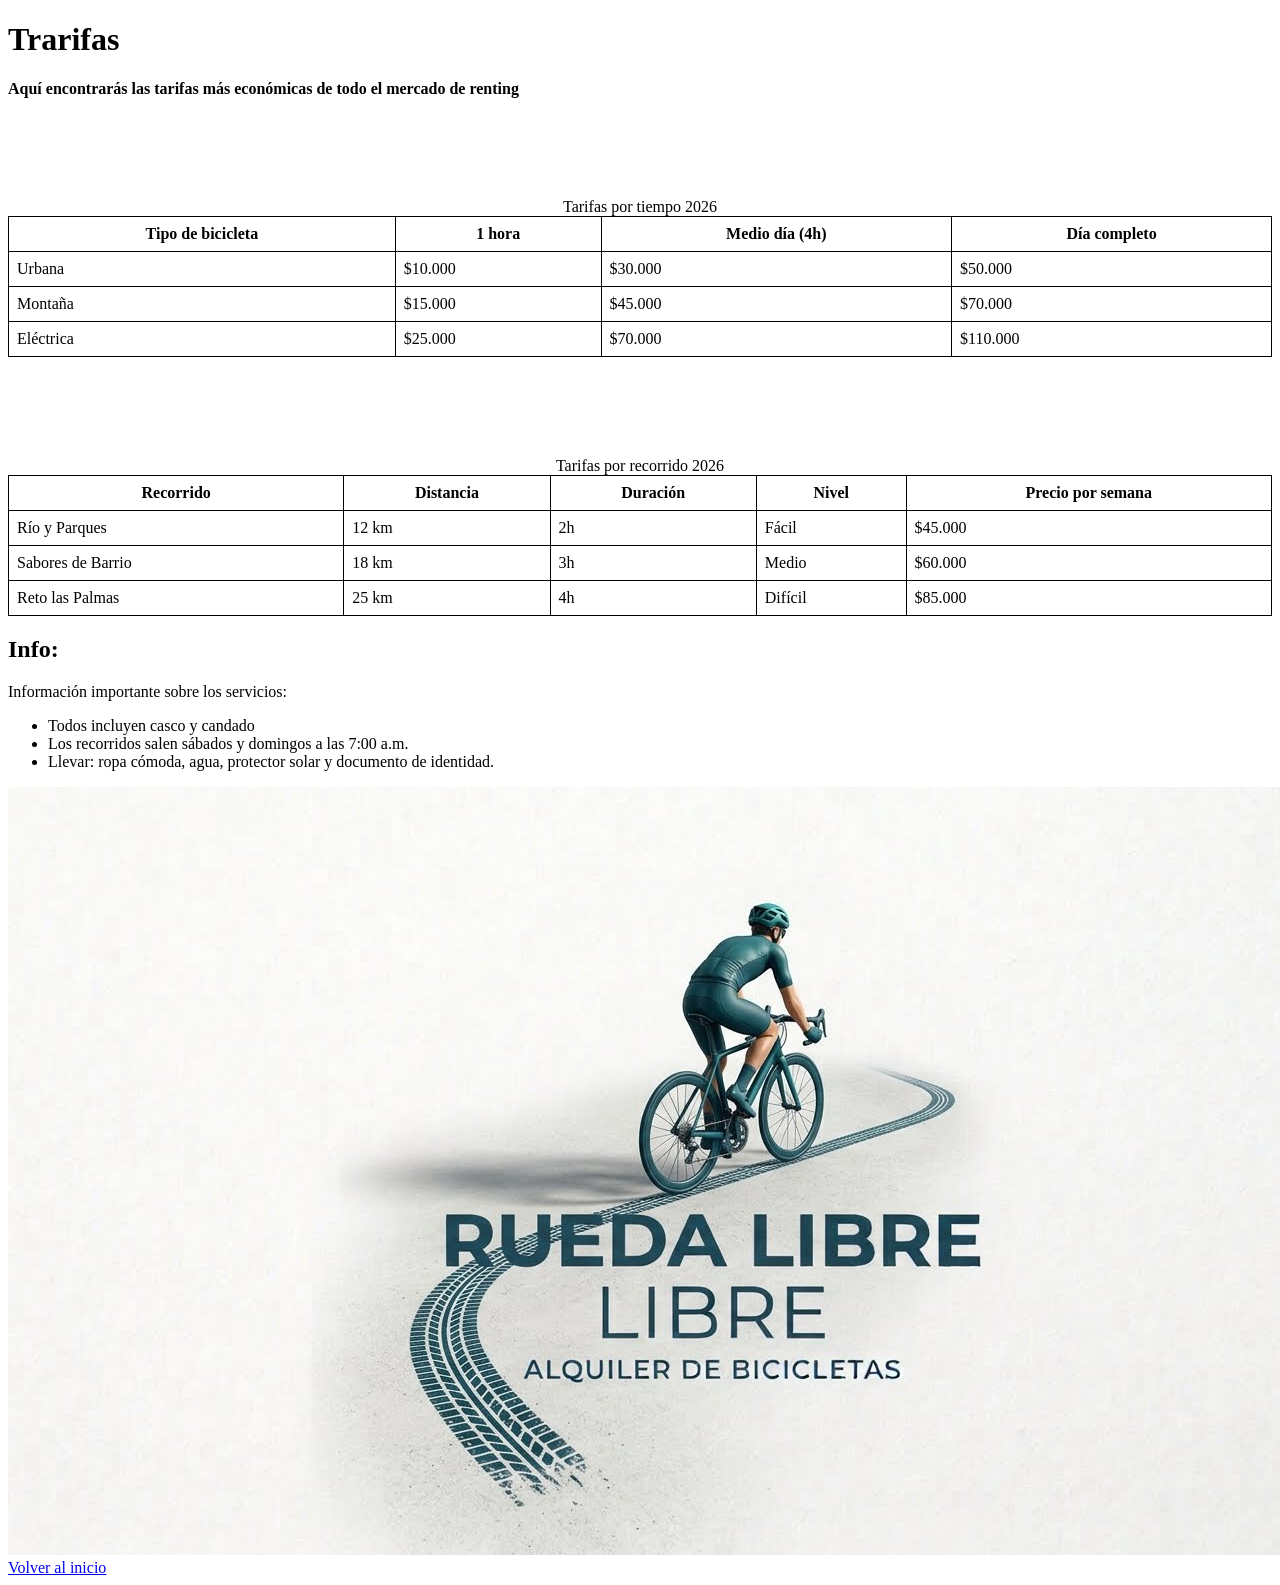
<file: tarifas.html>
<!DOCTYPE html>
<html lang="en">
<head>
    <meta charset="UTF-8">
    <meta name="viewport" content="width=device-width, initial-scale=1.0">
    <link rel="stylesheet" href="./css/tarifas.css">
    <title>Trarifas</title>
    <h1>Trarifas</h1>
    <h4>Aquí encontrarás las tarifas más económicas de todo el mercado de renting</h4>

    <table id="prices">
        <caption>Tarifas por tiempo 2026</caption>
        <thead>
            <th>Tipo de bicicleta</th>
            <th>1 hora</th>
            <th>Medio día (4h)</th>
            <th>Día completo</th>
        </thead>
        <tbody>
            <tr>
                <td>Urbana</td>
                <td>$10.000</td>
                <td>$30.000</td>
                <td>$50.000</td>                
            </tr>
            <tr>
                <td>Montaña</td>
                <td>$15.000</td>
                <td>$45.000</td>
                <td>$70.000</td>
            </tr>
            <tr>
                <td>Eléctrica</td>
                <td>$25.000</td>
                <td>$70.000</td>
                <td>$110.000</td>
            </tr>
        </tbody>
    </table>

    <table id="trip">
        <caption>Tarifas por recorrido 2026</caption>
        <thead>
            <tr>
                <th>Recorrido</th>
                <th>Distancia</th>
                <th>Duración</th>
                <th>Nivel</th>
                <th>Precio por semana</th>
            </tr>
        </thead>
        <tbody>
            <tr>
                <td>Río y Parques</td>
                <td>12 km</td>
                <td>2h</td>
                <td>Fácil</td>
                <td>$45.000</td>
            </tr>
            <tr>
                <td>Sabores de Barrio</td>
                <td>18 km</td>
                <td>3h</td>
                <td>Medio</td>
                <td>$60.000</td>
            </tr>
            <tr>
                <td>Reto las Palmas</td>
                <td>25 km</td>
                <td>4h</td>
                <td>Difícil</td>
                <td>$85.000</td>
            </tr>
        </tbody>
    </table>
    <h2>Info:</h2>
    <p>Información importante sobre los servicios: 
        <ul>
            <li>Todos incluyen casco y candado</li>
            <li>Los recorridos salen sábados y domingos a las 7:00 a.m. </li>
            <li>Llevar: ropa cómoda, agua, protector solar y documento de identidad.</li>
        </ul>
    </p>
    <img src="./img/logo.jpeg" alt="">
    <a href="./index.html">Volver al inicio</a>

</head>
<body>
    
</body>
</html>
</file>
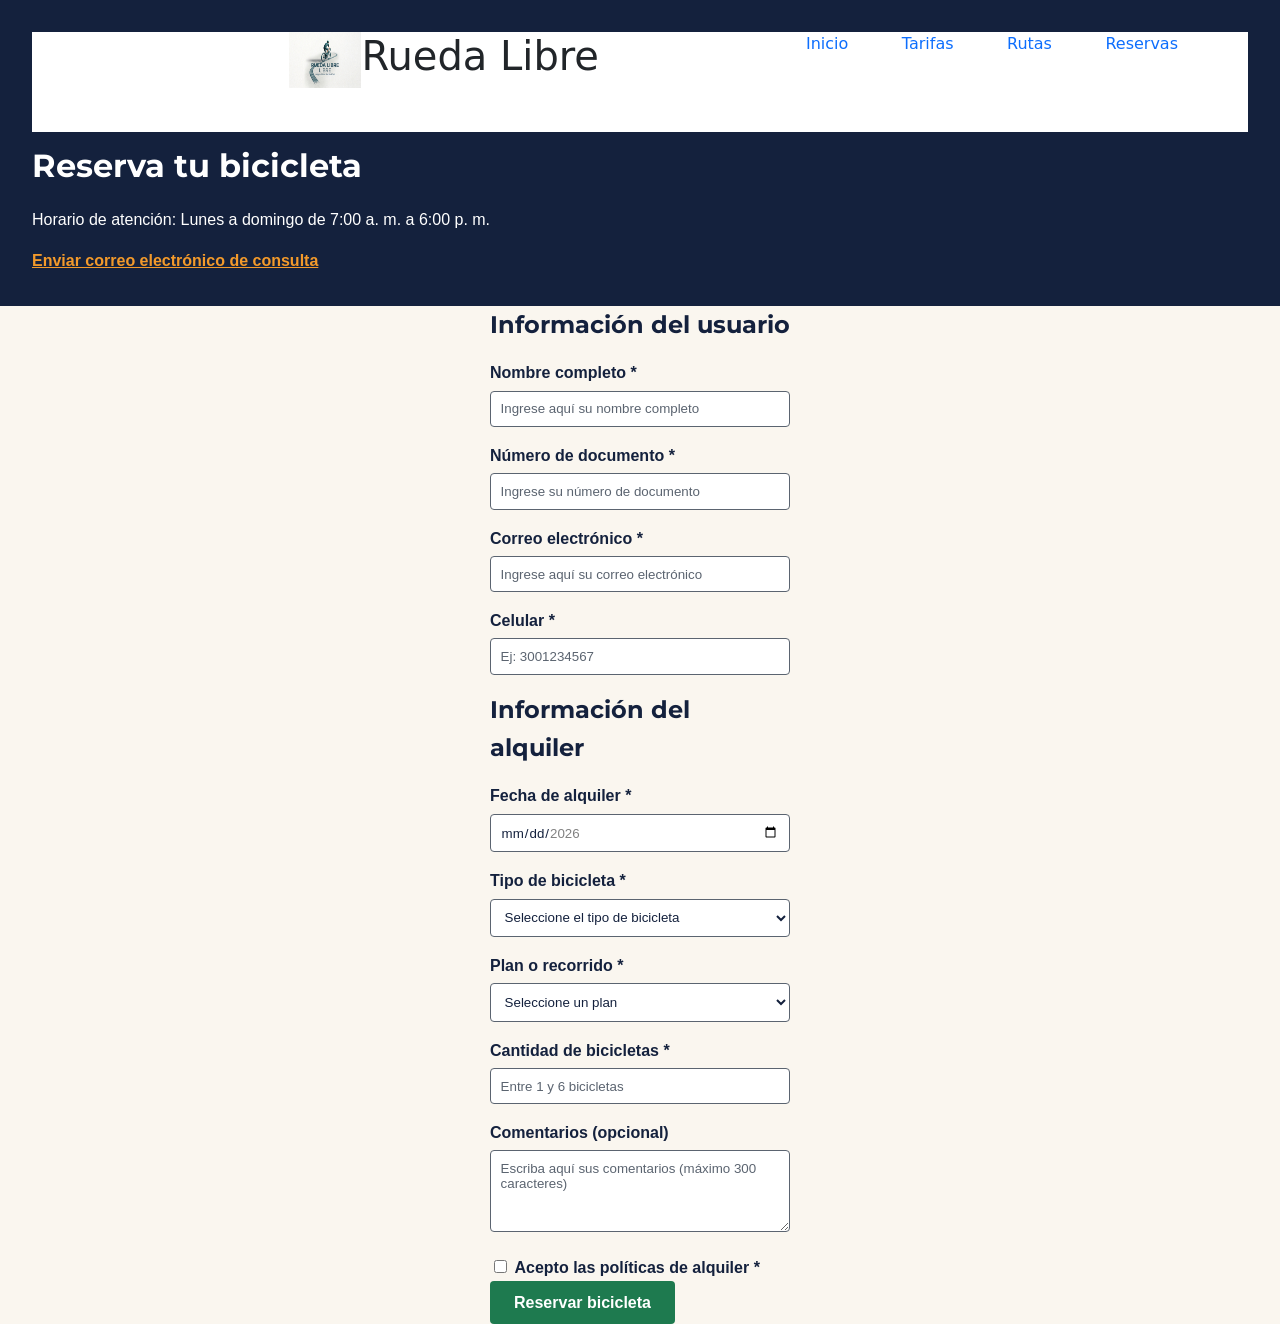
<file: html/reservas.html>
<!DOCTYPE html>
<html lang="es">

<head>
    <meta charset="UTF-8">
    <meta name="viewport" content="width=device-width, initial-scale=1.0">
    <title>Reservas - Alquiler de Bicicletas</title>
    <link rel="stylesheet" href="../css/reservas.css">
    <link rel="preconnect" href="https://fonts.googleapis.com">
    <link rel="preconnect" href="https://fonts.gstatic.com" crossorigin>
    <link href="https://fonts.googleapis.com/css2?family=Montserrat:ital,wght@0,100..900;1,100..900&display=swap"
        rel="stylesheet">
</head>

<body>
    <header>
        <iframe src="./nav.html" width="100%" height="100" frameborder="0"
            title="Barra de navegación principal"></iframe>
        <h1>Reserva tu bicicleta</h1>
        <p>Horario de atención: Lunes a domingo de 7:00 a. m. a 6:00 p. m.</p>
        <a href="mailto:joselondono0507@gmail.com">Enviar correo electrónico de consulta</a>
    </header>

    <main>
        <form class="form-control" action="" method="POST">

            <div class="info-usuario">
                <h2>Información del usuario</h2>

                <!-- Nombre completo: Obligatorio, mínimo 3 caracteres -->
                <label for="nombre">Nombre completo *</label><br>
                <input type="text" minlength="3" maxlength="100" name="nombre" id="nombre"
                    placeholder="Ingrese aquí su nombre completo" required><br>

                <!-- Documento: Obligatorio, solo números, entre 6 y 10 dígitos -->
                <label for="documento">Número de documento *</label><br>
                <input type="text" pattern="[0-9]{6,10}" maxlength="10" inputmode="numeric" name="documento"
                    id="documento" title="Obligatorio, solo números entre 6 y 10 dígitos."
                    placeholder="Ingrese su número de documento" required><br>

                <!-- Correo: Obligatorio, formato válido -->
                <label for="correo">Correo electrónico *</label><br>
                <input type="email" name="correo" id="correo" placeholder="Ingrese aquí su correo electrónico"
                    required><br>

                <!-- Celular: Obligatorio, 10 dígitos y empieza por 3 -->
                <label for="celular">Celular *</label><br>
                <input type="tel" pattern="3[0-9]{9}" maxlength="10" inputmode="numeric" name="celular" id="celular"
                    title="Obligatorio, 10 dígitos y debe empezar por 3." placeholder="Ej: 3001234567" required><br>
            </div>

            <div class="info-alquiler">
                <h2>Información del alquiler</h2>

                <!-- Fecha del alquiler: Obligatoria, entre 1 nov y 31 dic de 2026 -->
                <label for="fecha-alquiler">Fecha de alquiler *</label><br>
                <input type="date" name="fecha_alquiler" id="fecha-alquiler" min="2026-11-01" max="2026-12-31"
                    required><br>

                <!-- Tipo de bicicleta: Obligatorio -->
                <label for="tipo-bicicleta">Tipo de bicicleta *</label><br>
                <select name="tipo_bicicleta" id="tipo-bicicleta" required>
                    <option value="">Seleccione el tipo de bicicleta</option>
                    <option value="urbana">Urbana</option>
                    <option value="montana">Montaña</option>
                    <option value="electrica">Eléctrica</option>
                </select><br>

                <!-- Plan o Recorrido: Obligatorio -->
                <label for="plan">Plan o recorrido *</label><br>
                <select name="plan" id="plan" required>
                    <option value="">Seleccione un plan</option>
                    <option value="recorrido_1">Recorrido 1 (Por horas)</option>
                    <option value="recorrido_2">Recorrido 2 (Medio día)</option>
                    <option value="recorrido_3">Recorrido 3 (Día completo)</option>
                </select><br>

                <!-- Cantidad de bicicletas: Obligatoria, entre 1 y 6 -->
                <label for="cantidad">Cantidad de bicicletas *</label><br>
                <input type="number" name="cantidad" id="cantidad" min="1" max="6" placeholder="Entre 1 y 6 bicicletas"
                    required><br>

                <!-- Comentarios: Opcional, máximo 300 caracteres -->
                <label for="comentarios">Comentarios (opcional)</label><br>
                <textarea name="comentarios" id="comentarios" maxlength="300" rows="4"
                    placeholder="Escriba aquí sus comentarios (máximo 300 caracteres)"></textarea><br>

                <!-- Políticas de alquiler: Obligatorio aceptarlas -->
                <div class="campo-checkbox">
                    <input type="checkbox" name="politicas" id="terminos-condiciones" required>
                    <label for="terminos-condiciones">Acepto las políticas de alquiler *</label>
                </div>

                <button type="submit">Reservar bicicleta</button>
            </div>

        </form>
    </main>
</body>

</html>
</file>
<file: css/tarifas.css>
table{
    border-collapse: collapse;
    width: 100%;
    margin-top: 100px;
}
th, td{
    border: 1px solid black;
    padding: 8px;
}
</file>
<file: css/reservas.css>
.form-control {
    display: flex;
    flex-direction: column;
    width: 300px;
    margin: 0 auto;
}
/* =========================================================
   ESTILOS DE ACCESIBILIDAD Y PALETA DE MARCA (WCAG)
   ========================================================= */

/* 1. Indicador visual obligatorio para recorrido con teclado */
a:focus-visible,
input:focus-visible,
select:focus-visible,
textarea:focus-visible,
button:focus-visible {
  outline: 3px solid #1E7A4F; /* Verde Ruta */
  outline-offset: 2px;
}

/* 2. Fondo general y colores de texto principales */
body {
  background-color: #FAF6EF; /* Crema */
  color: #14213D; /* Azul Noche (Contraste 14.83:1) */
}

header {
  background-color: #14213D; /* Azul Noche */
  color: #FFFFFF; /* Blanco (Contraste 15.97:1) */
  padding: 1.5rem;
}

header a {
  color: #F39A2B; /* Naranja Pedal sobre Azul Noche */
  font-weight: bold;
}

h1, h2 {
  color: #14213D; /* Azul Noche */
}

header h1 {
  color: #FFFFFF; /* Blanco dentro del encabezado oscuro */
}

/* 3. Etiquetas y textos secundarios */
label {
  color: #14213D; /* Azul Noche */
  font-weight: bold;
}

::placeholder {
  color: #5B6470; /* Gris Asfalto (Contraste 5.57:1) */
}

/* 4. Unificación visual para los nuevos campos (celular, cantidad, comentarios) */
.form-control input[type="text"],
.form-control input[type="email"],
.form-control input[type="tel"],
.form-control input[type="date"],
.form-control input[type="number"],
.form-control select,
.form-control textarea {
  width: 100%;
  box-sizing: border-box;
  padding: 0.6rem;
  margin-top: 0.3rem;
  margin-bottom: 1rem;
  border: 1px solid #5B6470; /* Gris Asfalto */
  border-radius: 4px;
  background-color: #FFFFFF;
  color: #14213D;
  font-family: inherit;
}

/* 5. Botón principal (Blanco sobre Verde Ruta - Contraste 5.31:1) */
.form-control button[type="submit"] {
  background-color: #1E7A4F; /* Verde Ruta */
  color: #FFFFFF; /* Blanco */
  border: none;
  padding: 0.8rem 1.5rem;
  font-size: 1rem;
  font-weight: bold;
  border-radius: 4px;
  cursor: pointer;
}

.form-control button[type="submit"]:hover {
  background-color: #14213D; /* Azul Noche al pasar el cursor */
}

/* =========================================================
   1. VARIABLES GLOBALES DE MARCA (:root)
   ========================================================= */
:root {
  /* Paleta de colores aprobada */
  --color-verde-ruta: #1E7A4F;
  --color-naranja-pedal: #F39A2B;
  --color-azul-noche: #14213D;
  --color-crema: #FAF6EF;
  --color-gris-asfalto: #5B6470;
  --color-blanco: #FFFFFF;

  /* Familias tipográficas con fuentes de respaldo */
  --fuente-titulos: 'Montserrat', sans-serif;
  --fuente-texto: 'Open Sans', sans-serif;

  /* Escala de espaciado en rem */
  --espacio-sm: 0.5rem;
  --espacio-md: 1rem;
  --espacio-lg: 2rem;
}

/* =========================================================
   2. ESTILOS BASE Y HERENCIA EN BODY
   ========================================================= */
body {
  font-family: var(--fuente-texto);
  font-weight: 400;
  color: var(--color-azul-noche); /* Contraste 14.83:1 sobre Crema */
  background-color: var(--color-crema);
  margin: 0;
  padding: 0;
  line-height: 1.6;
}

/* Selector agrupado para todos los encabezados */
h1, h2, h3, h4, h5, h6 {
  font-family: var(--fuente-titulos);
  font-weight: 700;
  color: var(--color-azul-noche);
  margin-top: 0;
  margin-bottom: var(--espacio-md);
}

p {
  margin-top: 0;
  margin-bottom: var(--espacio-md);
}

/* =========================================================
   3. COMPONENTES Y COMBINACIONES APROBADAS (WCAG)
   ========================================================= */
header, footer {
  background-color: var(--color-azul-noche);
  color: var(--color-blanco); /* Contraste 15.97:1 */
  padding: var(--espacio-lg);
}

header h1, header h2, footer h2 {
  color: var(--color-blanco);
}

a {
  color: var(--color-verde-ruta); /* Contraste 4.93:1 sobre Crema */
  font-weight: 600;
}

header a, footer a {
  color: var(--color-naranja-pedal); /* Contraste 7.20:1 sobre Azul Noche */
}

/* Botones principales y formularios */
button, .btn-principal {
  font-family: var(--fuente-texto);
  font-weight: 600;
  background-color: var(--color-verde-ruta);
  color: var(--color-blanco); /* Contraste 5.31:1 */
  border: none;
  padding: var(--espacio-sm) var(--espacio-lg);
  border-radius: 4px;
  cursor: pointer;
}

button:hover, .btn-principal:hover {
  background-color: var(--color-azul-noche);
}

.btn-secundario, .destacado {
  background-color: var(--color-naranja-pedal);
  color: var(--color-azul-noche); /* Contraste 7.20:1 */
  font-weight: 600;
  padding: var(--espacio-sm) var(--espacio-md);
}

/* Navegación accesible con teclado */
a:focus-visible,
button:focus-visible,
input:focus-visible,
select:focus-visible,
textarea:focus-visible {
  outline: 3px solid var(--color-verde-ruta);
  outline-offset: 2px;
}
</file>
